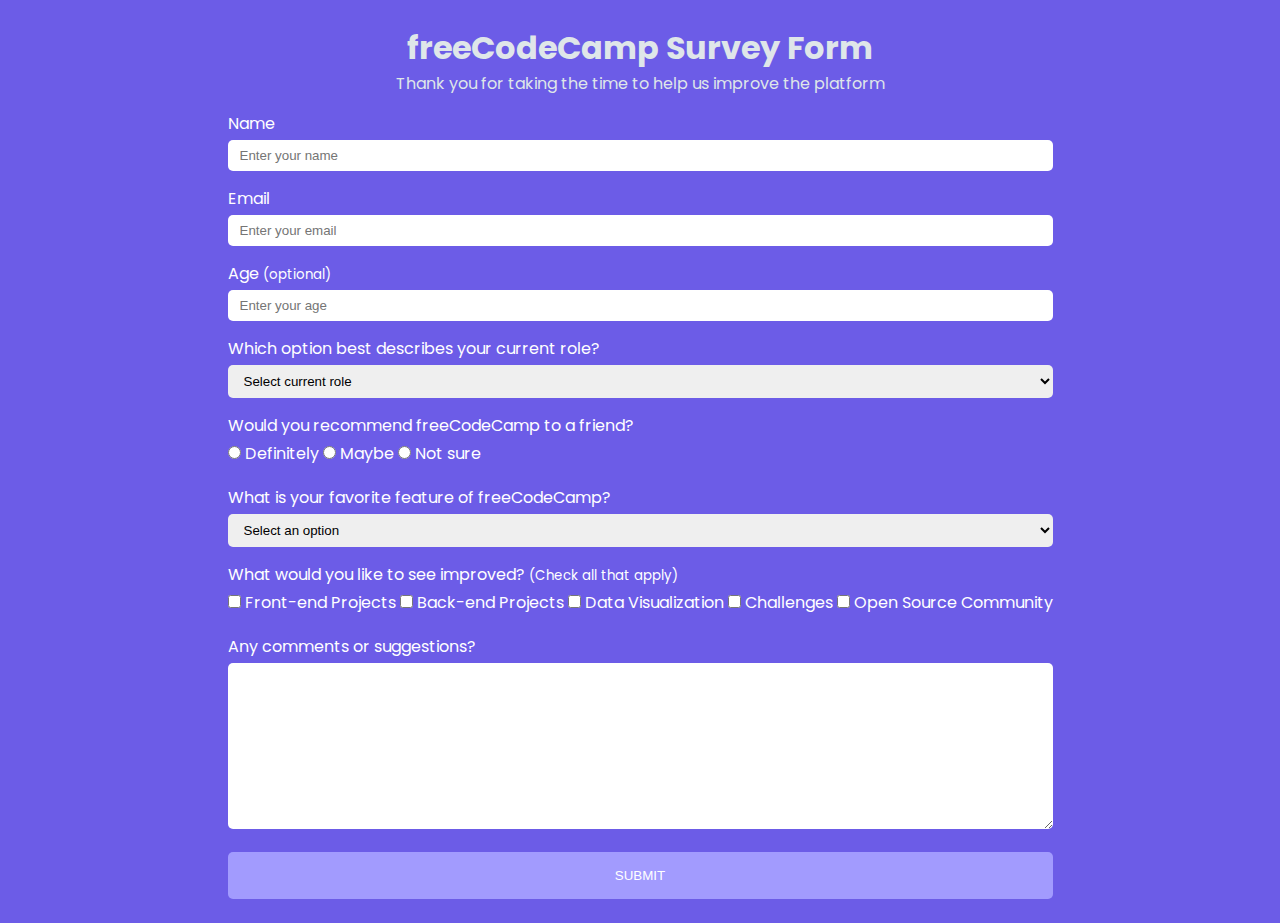
<file: survey-form/index.html>
<!DOCTYPE html>
<html lang="en">

<head>
  <meta charset="UTF-8">
  <meta name="viewport" content="width=device-width, initial-scale=1.0">

  <link rel="stylesheet" href="styles.css">
  <title>Survey Form</title>
</head>

<body>
  <header id="header">
    <div class="container">
      <h1 id="title">freeCodeCamp Survey Form</h1>
      <p id="description"> Thank you for taking the time to help us improve the platform</p>
    </div>
  </header>

  <div id="section-form">
    <div class="container">
      <div class="container-form">
        <form id="survey-form">
          <div class="form-control">
            <label id="name-label" for="name">Name</label>
            <input type="text" id="name" placeholder="Enter your name" required>
          </div>
          <div class="form-control">
            <label id="email-label" for="email">Email</label>
            <input type="email" id="email" placeholder="Enter your email" required>
          </div>
          <div class="form-control">
            <label id="number-label" for="number">Age <small>(optional)</small></label>
            <input type="number" id="number" placeholder="Enter your age" min="18" max="60" required>
          </div>

          <div class="form-control">
            <p>Which option best describes your current role?</p>
            <select id="dropdown" name="role" required="">
              <option disabled="" selected="" value="">Select current role</option>
              <option value="student">Student</option>
              <option value="job">Full Time Job</option>
              <option value="learner">Full Time Learner</option>
              <option value="preferNo">Prefer not to say</option>
              <option value="other">Other</option>
            </select>
          </div>

          <div class="form-control">
            <p>Would you recommend freeCodeCamp to a friend?</p>
            <input type="radio" name="recommend" id="definitely" value="definitely" />
            <label for="definitely">Definitely</label>
            <input type="radio" name="recommend" id="maybe" value="maybe" />
            <label for="maybe">Maybe</label>
            <input type="radio" name="recommend" id="not-sure" value="not-sure" />
            <label for="not-sure">Not sure</label>
          </div>

          <div class="form-control">
            <p>What is your favorite feature of freeCodeCamp?</p>
            <select id="most-like" name="mostLike" required="">
              <option disabled="" selected="" value="">Select an option</option>
              <option value="challenges">Challenges</option>
              <option value="projects">Projects</option>
              <option value="community">Community</option>
              <option value="openSource">Open Source</option>
            </select>
          </div>

          <div class="form-control">
            <p>What would you like to see improved? <small>(Check all that apply)</small></p>
            <input type="checkbox" name="improve" id="front-end" value="front-end"></input>
            <label for="front-end">Front-end Projects</label>
            <input type="checkbox" name="improve" id="back-end" value="back-end"></input>
            <label for="back-end">Back-end Projects</label>
            <input type="checkbox" name="improve" id="data-visualization" value="data-visualization"></input>
            <label for="data-visualization">Data
              Visualization</label>
            <input type="checkbox" name="improve" id="challenges" value="challenges">
            </input>
            <label for="challenges">Challenges</label>
            <input type="checkbox" name="improve" id="open-source" value="open-source"></input>
            <label for="open-source">Open Source Community</label>
          </div>

          <div class="form-control">
            <p>Any comments or suggestions?</p>
            <textarea name="comments" id="comments" cols="30" rows="10"></textarea>
          </div>

          <input id="submit" type="submit" value="Submit">
        </form>
      </div>
    </div>
  </div>
</body>

<script src="https://cdn.freecodecamp.org/testable-projects-fcc/v1/bundle.js"></script>

</html>
</file>
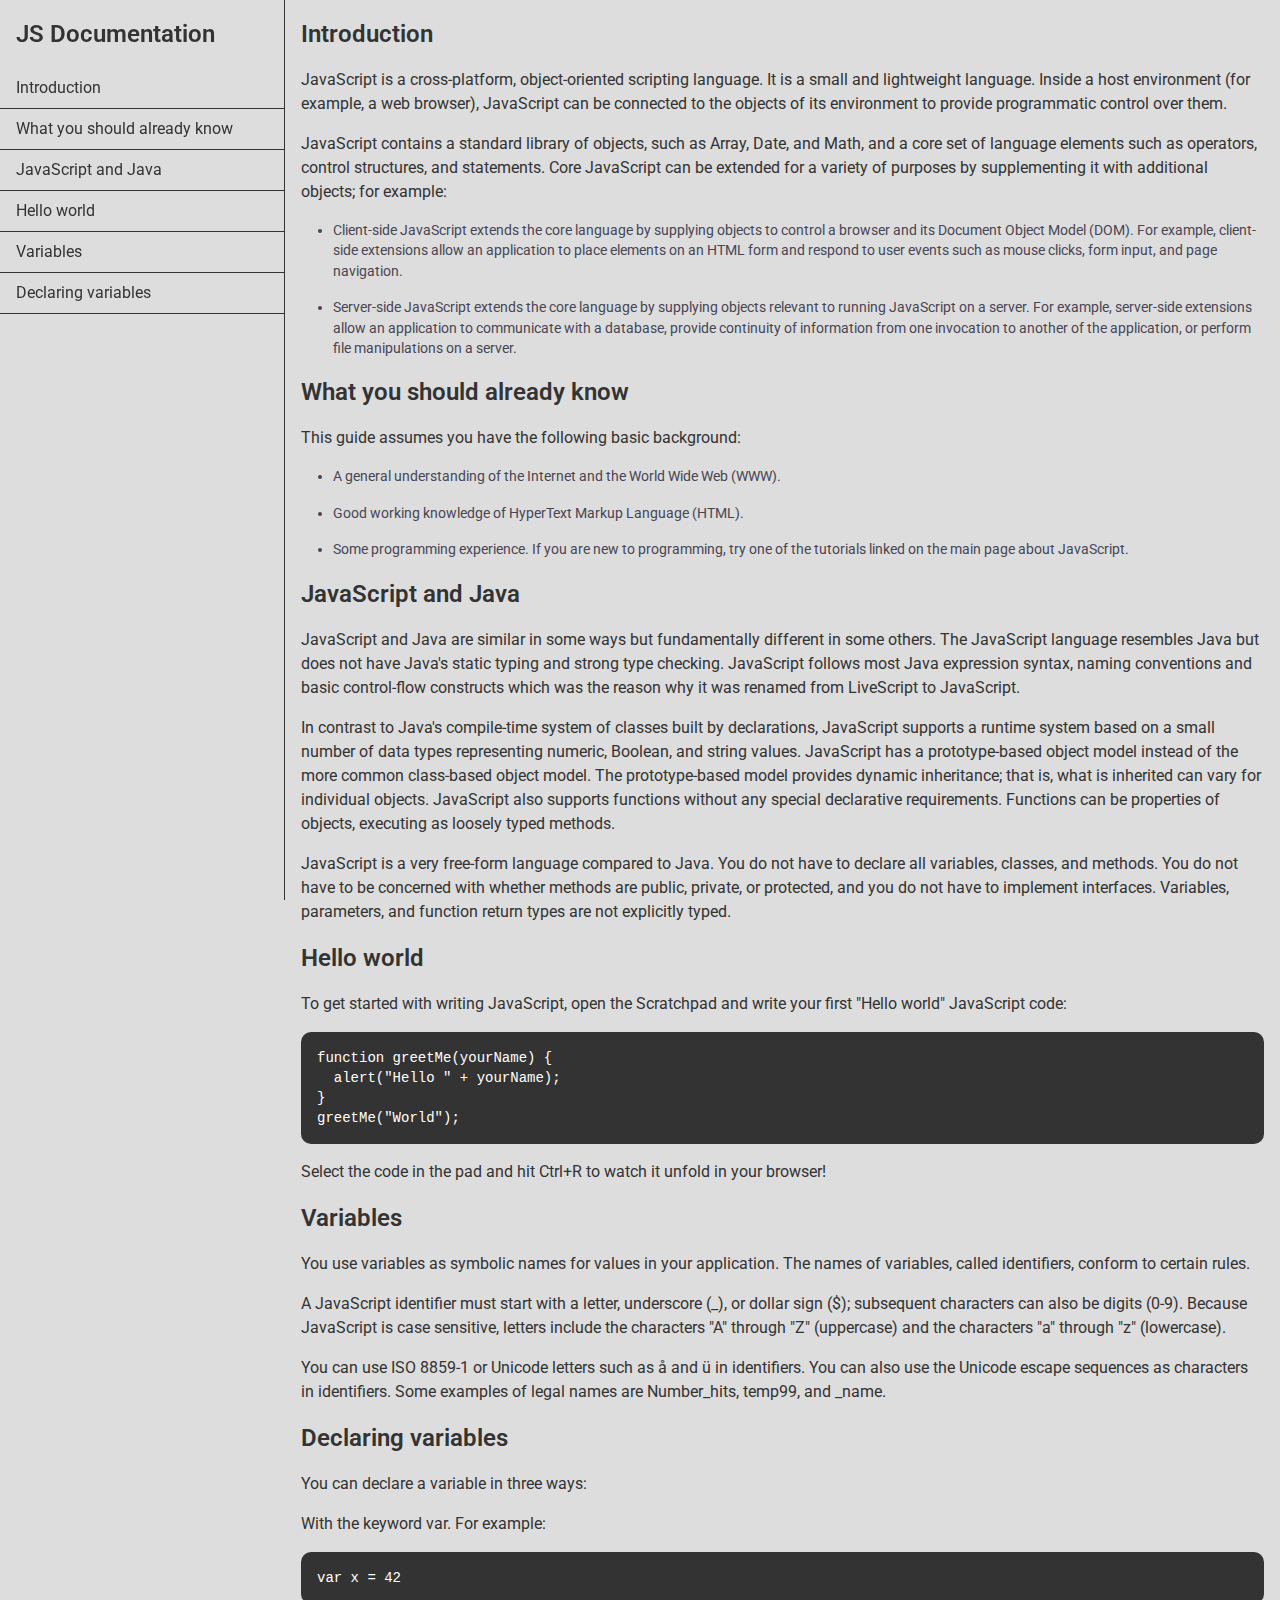
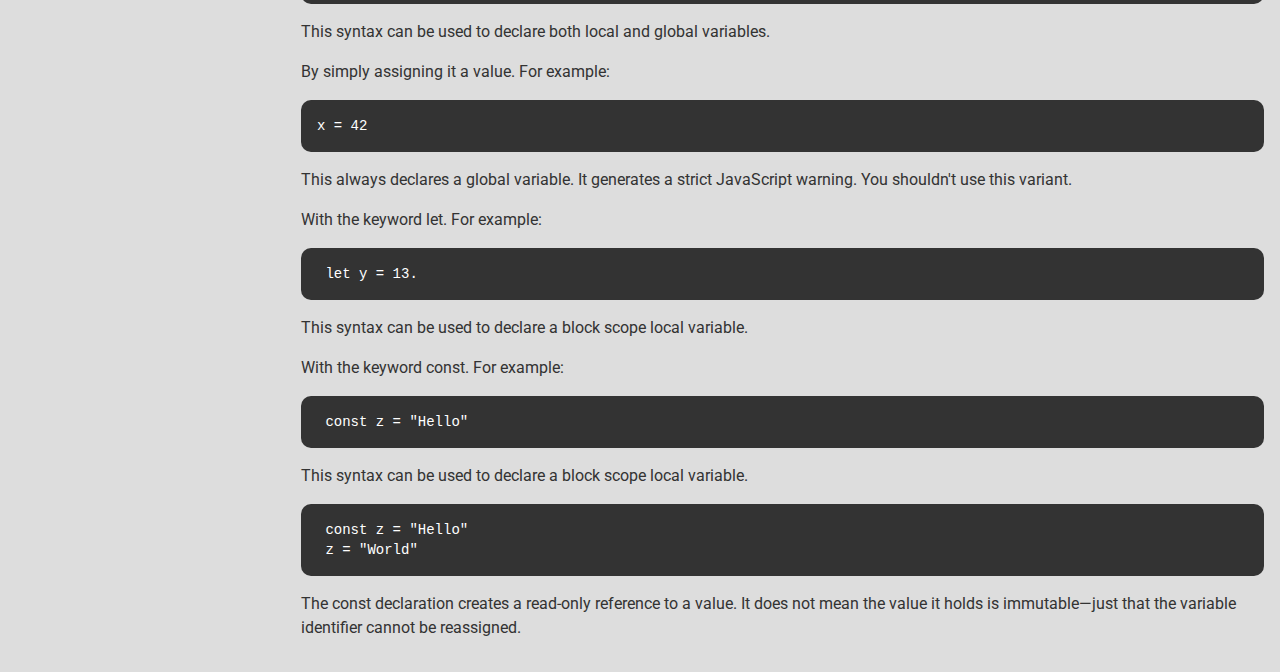
<file: technical-documentation-page/index.html>
<!DOCTYPE html>
<html lang="en">

<head>
  <meta charset="UTF-8">
  <meta name="viewport" content="width=device-width, initial-scale=1.0">

  <link rel="stylesheet" href="styles.css">
  <title>Technical Documentation Page</title>
</head>

<body>
  <main id="main-doc" class="app">
    <nav id="navbar">
      <div class="container">
        <header>JS Documentation</header>
        <ul>
          <li><a class="nav-link" href="#Introduction">Introduction</a></li>
          <li><a class="nav-link" href="#What_you_should_already_know">What you should already know</a></li>
          <li><a class="nav-link" href="#JavaScript_and_Java">JavaScript and Java</a></li>
          <li><a class="nav-link" href="#Hello_world">Hello world</a></li>
          <li><a class="nav-link" href="#Variables">Variables</a></li>
          <li><a class="nav-link" href="#Declaring_variables">Declaring variables</a></li>
        </ul>
      </div>
    </nav>

    <aside id="aside">
      <div class="container">
        <section class="main-section" id="Introduction">
          <header>Introduction</header>
          <p>JavaScript is a cross-platform, object-oriented scripting language. It is a small and lightweight language.
            Inside a host environment (for example, a web browser), JavaScript can be connected to the objects of its
            environment to provide programmatic control over them.</p>
          <p>JavaScript contains a standard library of objects, such as Array, Date, and Math, and a core set of
            language
            elements such as operators, control structures, and statements. Core JavaScript can be extended for a
            variety
            of purposes by supplementing it with additional objects; for example:</p>
          <ul>
            <li>
              Client-side JavaScript extends the core language by supplying objects to control a browser and its
              Document Object Model (DOM). For example, client-side extensions allow an application to place elements on
              an HTML
              form and respond to user events such as mouse clicks, form input, and page navigation.
            </li>

            <li>Server-side JavaScript extends the core language by supplying objects relevant to running JavaScript on
              a server. For example, server-side extensions allow an application to communicate with a database, provide
              continuity of information from one invocation to another of the application, or perform file manipulations
              on a server.</li>
          </ul>
        </section>

        <section class="main-section" id="What_you_should_already_know">
          <header>What you should already know</header>
          <p>This guide assumes you have the following basic background:</p>
          <ul>
            <li>A general understanding of the Internet and the World Wide Web (WWW).</li>
            <li>Good working knowledge of HyperText Markup Language (HTML).</li>
            <li>Some programming experience. If you are new to programming, try one of the tutorials linked on the main
              page about JavaScript.</li>
          </ul>
        </section>

        <section class="main-section" id="JavaScript_and_Java">
          <header>JavaScript and Java</header>
          <p>JavaScript and Java are similar in some ways but fundamentally different in some others. The JavaScript
            language resembles Java but does not have Java's static typing and strong type checking. JavaScript follows
            most Java expression syntax, naming conventions and basic control-flow constructs which was the reason why
            it was renamed from LiveScript to JavaScript.</p>
          <p>In contrast to Java's compile-time system of classes built by declarations, JavaScript supports a runtime
            system based on a small number of data types representing numeric, Boolean, and string values. JavaScript
            has a prototype-based object model instead of the more common class-based object model. The prototype-based
            model provides dynamic inheritance; that is, what is inherited can vary for individual objects. JavaScript
            also supports functions without any special declarative requirements. Functions can be properties of
            objects, executing as loosely typed methods.</p>

          <p>JavaScript is a very free-form language compared to Java. You do not have to declare all variables,
            classes, and methods. You do not have to be concerned with whether methods are public, private, or
            protected, and you do not have to implement interfaces. Variables, parameters, and function return types are
            not explicitly typed.</p>
        </section>

        <section class="main-section" id="Hello_world">
          <header>Hello world</header>
          <p>To get started with writing JavaScript, open the Scratchpad and write your first "Hello world" JavaScript
            code:</p>

          <pre><code>function greetMe(yourName) { 
  alert("Hello " + yourName);
}
greetMe("World");</code></pre>

          <p>Select the code in the pad and hit Ctrl+R to watch it unfold in your browser!</p>
        </section>


        <section class="main-section" id="Variables">
          <header>Variables</header>
          <p>You use variables as symbolic names for values in your application. The names of variables, called
            identifiers, conform to certain rules.</p>
          <p>A JavaScript identifier must start with a letter, underscore (_), or dollar sign ($); subsequent characters
            can also be digits (0-9). Because JavaScript is case sensitive, letters include the characters "A" through
            "Z"
            (uppercase) and the characters "a" through "z" (lowercase).</p>
          <p>You can use ISO 8859-1 or Unicode letters such as å and ü in identifiers. You can also use the Unicode
            escape
            sequences as characters in identifiers. Some examples of legal names are Number_hits, temp99, and _name.</p>
        </section>

        <section class="main-section" id="Declaring_variables">
          <header>Declaring variables</header>
          <p>You can declare a variable in three ways:</p>
          <p>
            With the keyword var. For example:
          </p>
          <pre><code>var x = 42</code></pre>
          <p>This syntax can be used to declare both local and global variables.</p>

          <p>
            By simply assigning it a value. For example:
          </p>
          <pre><code>x = 42</code></pre>
          <p>This always declares a global variable. It generates a strict JavaScript warning. You shouldn't use this
            variant.</p>


          <p>
            With the keyword let. For example:
          </p>
          <pre><code> let y = 13.</code></pre>
          <p>This syntax can be used to declare a block scope local variable.</p>

          <p>
            With the keyword const. For example:
          </p>
          <pre><code> const z = "Hello"</code></pre>
          <p>This syntax can be used to declare a block scope local variable.</p>

          <pre><code> const z = "Hello"
 z = "World"</code></pre>
          <p>The const declaration creates a read-only reference to a value. It does not mean the value it holds is
            immutable—just that the variable identifier cannot be reassigned.</p>




        </section>


      </div>

    </aside>

  </main>

</body>

<script src="https://cdn.freecodecamp.org/testable-projects-fcc/v1/bundle.js"></script>

</html>
</file>
<file: survey-form/styles.css>
@import url('https://fonts.googleapis.com/css2?family=Poppins:wght@300;400;600&display=swap');

* {
  box-sizing: border-box;
  margin: 0;
  padding: 0;
}

body {
  display: flex;
  flex-direction: column;
  font-family: 'Poppins', sans-serif;
  justify-content: center;
  align-items: center;
  min-height: 100vh;
  background: #6c5ce7;
  color: #fff;
  padding: 1.5rem;
  line-height: 1.5;
}

.container {
  margin: 0 auto;
  max-width: 1024px;
}

/* Header */

#header {
  color: #dfe6e9;
  text-align: center;
}

/* Section Form */
.form-control {
  margin: 1rem 0;
}

#survey-form input,
#survey-form textarea,
select {
  width: 100%;
  padding: 0.5rem 0.75rem;
  border-radius: 5px;
  border: none;
}

#survey-form input[type='radio'],
#survey-form input[type='checkbox'] {
  width: auto;
}

#survey-form label,
#survey-form p {
  margin-bottom: 0.25rem;
}

#survey-form label {
  display: inline-block;
}

#survey-form input[type='submit'] {
  text-transform: uppercase;
  color: #fff;
  background: #a29bfe;
  padding: 1rem 2rem;
}
</file>
<file: technical-documentation-page/styles.css>
@import url('https://fonts.googleapis.com/css2?family=Roboto:ital,wght@0,300;0,700;1,400&display=swap');

* {
  box-sizing: border-box;
  margin: 0;
  padding: 0;
}

body {
  color: #333;
  font-family: 'Roboto', sans-serif;
  background: #ddd;
  line-height: 1.5;
}

.app {
  display: grid;
  /* gap: 0.5rem; */
}

.container {
  padding: 1rem;
}

/* Navbar */

#navbar {
  width: 100%;
  text-align: center;
}

#navbar .container {
  padding: 0 0;
}

#navbar header {
  font-size: 1.5rem;
  padding-top: 1rem;
  padding-left: 1rem;
  font-weight: 600;
}

#navbar ul {
  margin: 1rem 0;
  border: 1px solid #333;
  list-style: none;
}

#navbar ul a {
  display: block;
  color: #333;
  text-decoration: none;
  padding: 0.5rem 1rem;
  border-bottom: 1px solid #333;
}

#navbar ul a:hover {
  color: #005b96;
  text-decoration: underline;
}

/* Aside */

#aside header {
  font-size: 1.5rem;
  font-weight: 600;
}

#aside p {
  margin: 1rem 0;
}

#aside ul {
  padding-left: 2rem;
}

#aside ul li {
  margin: 1rem 0;
  font-size: 0.85rem;
  color: #474554;
}

#aside pre {
  background: #333;
  color: #fff;
  font-size: 14px;
  line-height: 20px;
  white-space: pre-wrap;
  word-break: break-word;
  height: auto !important;
  padding: 1rem;
  border-radius: 10px;
}

#aside code {
  display: block;
  padding: 0;
}

@media (min-width: 768px) {
  .app {
    grid-template-columns: 285px auto;
  }

  #navbar {
    position: fixed;
    width: 285px;
    height: 100vh;
    text-align: left;
    border-right: 1px solid #333;
  }

  #navbar .container {
    padding: 0 0;
  }

  #navbar ul {
    border: none;
  }
  #aside {
    grid-column: 2/3;
  }
}
</file>
